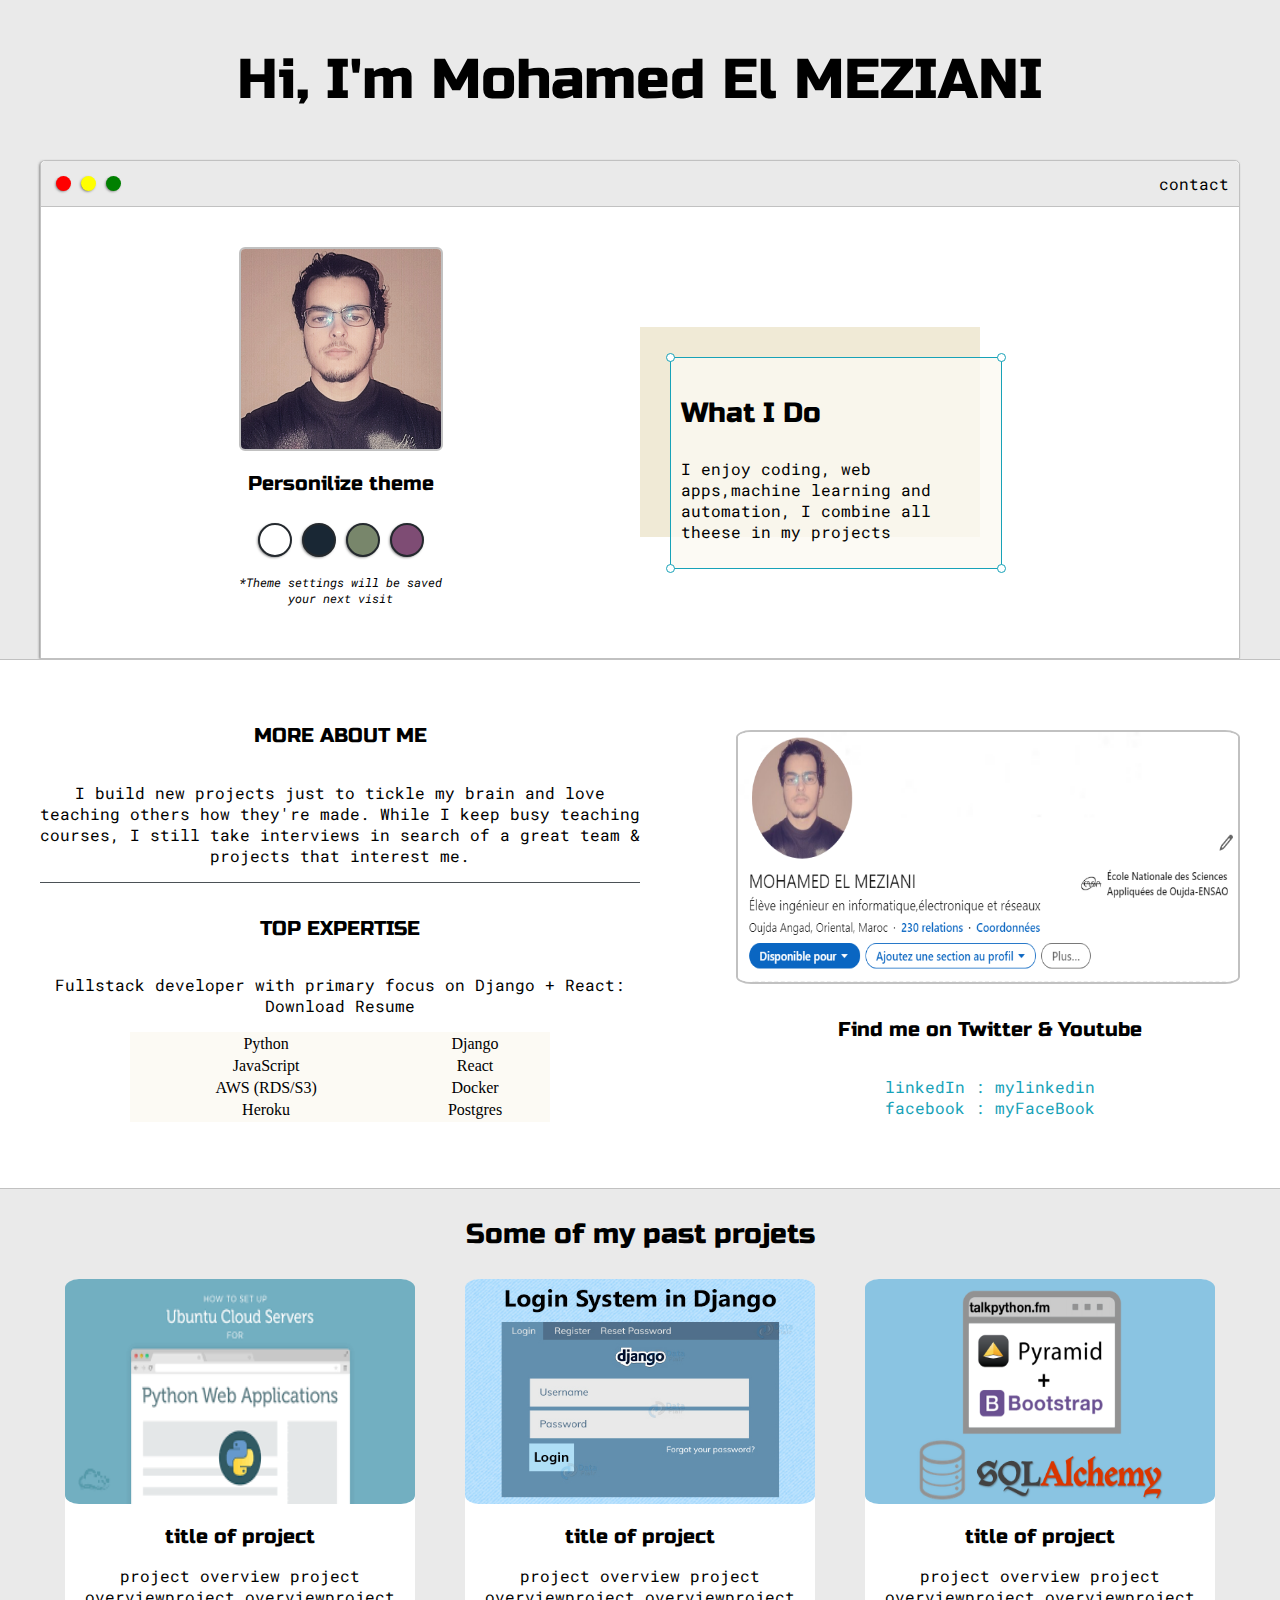
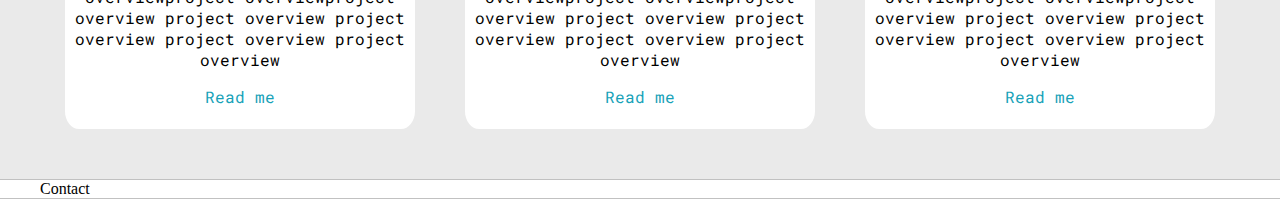
<file: index.html>
<!DOCTYPE html>
<html lang="en">
<head>
    <meta charset="UTF-8">
    <meta http-equiv="X-UA-Compatible" content="IE=edge">
    <meta name="viewport" content="width=device-width, initial-scale=1.0">
    <link rel="stylesheet" href="default.css">
    <link rel="preconnect" href="https://fonts.gstatic.com">
<link href="https://fonts.googleapis.com/css2?family=Russo+One&display=swap" rel="stylesheet">
<link rel="preconnect" href="https://fonts.gstatic.com">
<link href="https://fonts.googleapis.com/css2?family=Roboto+Mono:wght@500&family=Russo+One&display=swap" rel="stylesheet">
    <title>Portfolio</title>
</head>
<body>
    <section class = "s1">
        <div class="main-container">
            
            <div class="greeting-wrapper">
                <h1>Hi, I'm Mohamed El MEZIANI</h1>
            </div>
        
            <div class="intro-wrapper">
                <div class="nav-wrapper">
                    <div class  = "dots-wrapper">
                        <div id = "dot1" class="browser-dot"></div>
                        <div id = "dot2" class="browser-dot"></div>
                        <div id = "dot3" class="browser-dot"></div>
                    </div>
                    <ul id = "navigation"> 
                        <li><a href=" "></a>contact</li>    
                    </ul>
                    
                </div>
                <div class="left"> 
                    <img id="profile-pic" src="images/profile.png" alt="please wait">
                    <h5 style="text-align: center; line-height: 0;">Personilize theme</h5>
                    <div class="theme-options-wrapper">
                        <div id = 'light-mode' class="theme-dot"></div>
                        <div id ="blue-mode" class="theme-dot"></div>
                        <div id = 'green-mode' class="theme-dot"></div>
                        <div id ="purple-mode" class="theme-dot"></div>
                    </div>
                    <p id="settings-note">*Theme settings will be saved <br> your next visit</p>
                </div>
                <div class="right">
                   
                    <div id = "preview-shadow">
                        <div id="preview">
                            <div class="corner" id="corner-tl"></div>
                            <div class="corner" id="corner-tr"></div>
                            <h3>What I Do</h3>
                            <p>I enjoy coding, web apps,machine learning and automation, I combine all theese in my projects</p>
                            <div class="corner" id="corner-bl"></div>
                            <div class="corner" id="corner-br"></div>
                        </div>

                    </div>
 

                </div>
            </div>
        </div>
    </section >
    <section class = "s2">
        <div class="about-container">
            <div class="left-about">
                <div class="more" >
                    <h5>MORE ABOUT ME</h5>
                    <p>I build new projects just to tickle my brain and love teaching others how they're made.

                        While I keep busy teaching courses, I still take interviews in search of a great team & projects that interest me.</p>
                </div>
                    
                <div class="expertise"  >
                    <h5>TOP EXPERTISE</h5>
                    </h5>
                    <p>Fullstack developer with primary focus on Django + React: Download Resume</p>
                 
                    <div class="competence">
                        <table style="background-color: rgb(251,249,241,0.8); margin: 0 auto;width:70%;">
                            <tr>
                                <td>Python</td>
                                <td>Django</td>
                            </tr>
                            <tr>
                                <td>JavaScript</td>
                                <td>React</td>
                            </tr>
                            <tr>
                                <td>AWS (RDS/S3)</td>
                                <td>Docker</td>
                            </tr>
                            <tr>
                                <td>Heroku</td>
                                <td>Postgres</td>
                            </tr>
                        </table>
                    </div>
                   
                </div>

            </div>
            <div class="right-about">
                <div class="padd">
                        <img class="linkdin-image" src="images/linkedin.PNG" alt="">
                    <div class = "social" >
                        <h5>Find me on Twitter & Youtube</h5>
                        <a href="#">linkedIn : mylinkedin</a> <br>
                        <a href="#">facebook : myFaceBook</a>
                    </div>

                </div>
                
           

            </div>
        </div>
    </section>
    <section class = "s1">
        <div class="project-container">
            <h3 style="text-align: center;">Some of my past projets</h3>
            <div class="projects">
                <div class = "pr" id="project1">
                    <img class="img-project"  src="images/images.png" alt="img1">
                    <h5 style="margin: 16px;">title of project</h5>
                    <p>project overview project overviewproject overviewproject overview
                        project overview project overview project overview project overview

                    </p>
                    <a href="#">Read me</a>
                </div>
                <div class = "pr" id="project2">
                    <img class="img-project" src="images/login-system-in-django.jpg" alt="img1">
                    <h5 style="margin: 16px;">title of project</h5>
                    <p>project overview project overviewproject overviewproject overview
                        project overview project overview project overview project overview

                    </p>
                    <a href="#">Read me</a>
                </div>
                <div  class = "pr" id="project3">
                    <img class="img-project"  src="images/python-data-web-apps.png" alt="img1">
                    <h5 style="margin: 16px;" >title of project</h5>
                    <p>project overview project overviewproject overviewproject overview
                        project overview project overview project overview project overview
                    </p>
                    <a href="#">Read me</a>
                </div>
            </div>

        </div>
    </section>
    <section class = "s2">
        <div class="main-container">
            Contact
        </div>
    </section >

</body>
</html>
</file>
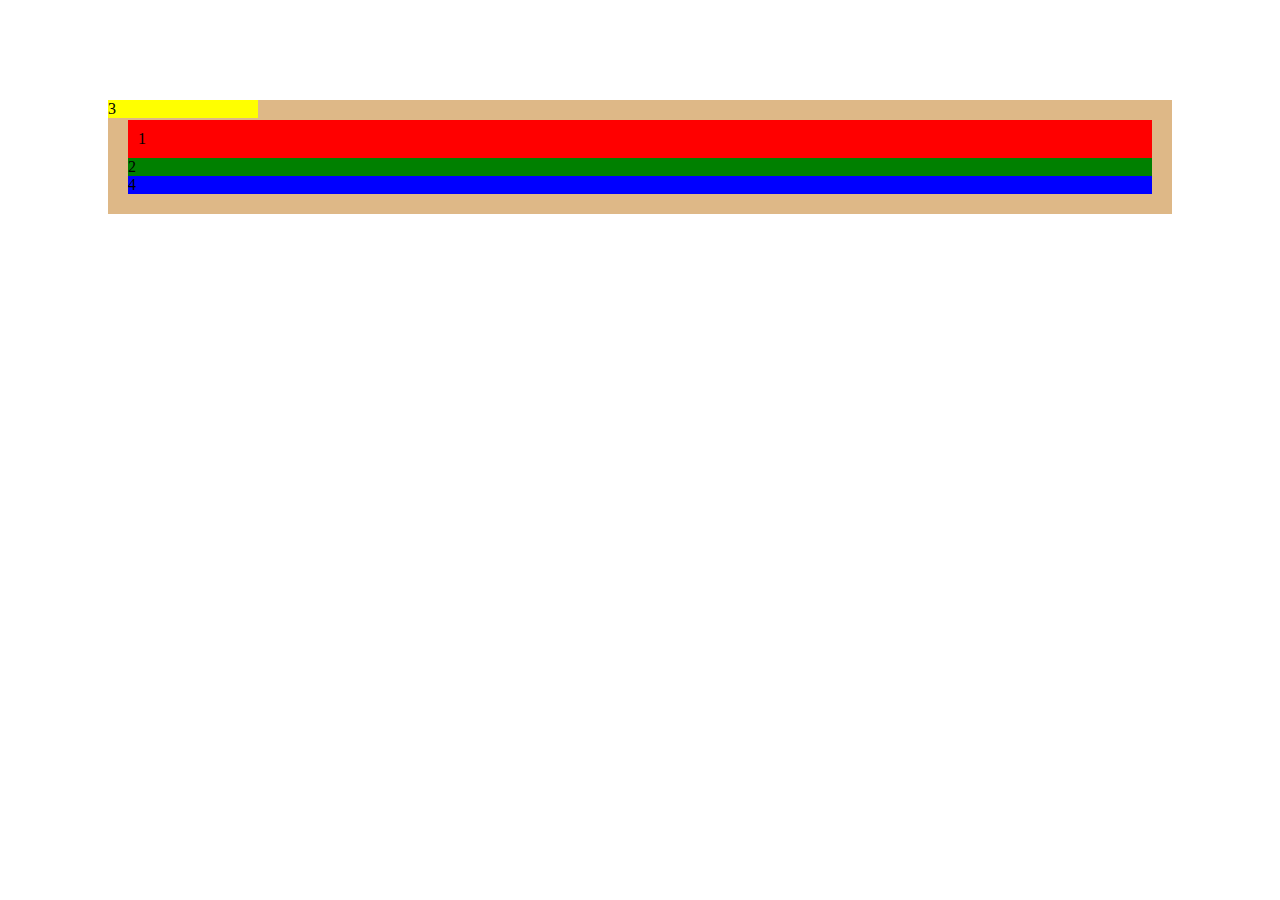
<file: test.html>
<!DOCTYPE html>
<html lang="en">
<head>
    <meta charset="UTF-8">
    <meta http-equiv="X-UA-Compatible" content="IE=edge">
    <meta name="viewport" content="width=device-width, initial-scale=1.0">
    <link rel="stylesheet" href="test.css">
    <title>Document</title>
    

</head>
<body>

    <div class="cont">
        <div id = 'i1' class="ins">1</div>
        <div id = 'i2' class="ins">2</div>
        <div id = 'i3' class="ins">3</div>
        <div id = 'i4' class="ins">4</div>
    </div>
    
</body>
</html>
</file>
<file: default.css>
:root{
    --mainColor : #eaeaea ; 
    --secondaryColor : #fff ;
    --borderColor : #c1c1c1 ;
    --mainText:black;
    --secondaryText: #4b5156;
    --themeDotBorder: #24292e;
    --previewBg : rgb(251,249,241,0.8);
    --previewShadow: #f0ead6;

}

html, body {
    padding: 0;
    margin: 0;
}

h1,h2,h3,h4,h5,h6, strong{
    color: var(--mainText);
    font-family: 'Russo One', sans-serif;
     font-weight: 500; 
}

p, li, span,label,input,textarea{
    color: var(--mainText);
    font-family: 'Roboto Mono', monospace;
}

a{
    text-decoration: none;
    color: #17a2b8;
    font-family: 'Roboto Mono', monospace;
}
ul{
    list-style: none;
    font-family: 'Roboto Mono', monospace;
}

h1{font-size: 56px;}
h2{font-size: 36px;}
h3{font-size: 28px;}
h4{font-size: 24px;}
h5{font-size: 20px;}
h6{font-size: 16px;}

.s1{
    background-color: var(--mainColor);
    border-bottom: 1px solid var(--borderColor);
    overflow: auto;
}

.s2{
    background-color: var(--secondaryColor);
    border-bottom: 1px solid var(--borderColor);
    overflow: auto;
}

.main-container{
    width: 1200px;
    margin: 0 auto;
}

.greeting-wrapper{
    display: grid;
    justify-content: center;
    text-align: center;
    align-content: center;

 
    min-height : 10em ;

}
.intro-wrapper{
    background-color: var( --secondaryColor);
    border: 1px solid var(--borderColor );
    border-radius: 5px 5px 0 0;

    -webkit-box-shadow: -1px 1px 3px -1px rgba(0,0,0,0.75);
	-moz-box-shadow: -1px 1px 3px -1px rgba(0,0,0,0.75);
	box-shadow: -1px 1px 3px -1px rgba(0,0,0,0.75);
    display: grid;
     /* grid with 2 columns: ; */
    grid-template-columns: 1fr 1fr ;
   /* for the first row define 3em of height and 30em for the second */
    /* grid-template-rows: 3em 30em;  */
    /* define the areas : for the first row n , for the second left and right */
    grid-template-areas: 
        'nav nav'
        'left right';

}

.nav-wrapper{
    border-radius: 5px 5px 0 0;
    
    grid-area: nav;
    border-bottom: 1px solid var(--borderColor);
    display: flex;
    justify-content: space-between;
    align-items: center;
    background-color: var(--mainColor);


    
    
}
.dots-wrapper{
 display: flex ;
 padding: 10px;
}

.browser-dot{
    
    height: 15px;
    width: 15px;
    border-radius: 50%;
    margin: 5px;
    -webkit-box-shadow: -1px 1px 3px -1px rgba(0,0,0,0.75);
	-moz-box-shadow: -1px 1px 3px -1px rgba(0,0,0,0.75);
	box-shadow: -1px 1px 3px -1px rgba(0,0,0,0.75);
}

#dot1{
    background-color: red;
}
#dot2{
    background-color: yellow;
}

#dot3{
    background-color: green;
}
#navigation{
    margin: 0;
    padding: 10px;
}

.left{
    grid-area: left;
    padding-top: 40px;
    padding-bottom: 40px;
    
}

#profile-pic{
    height: 200px;
    width: 200px;
    object-fit: cover;
    border: 2px solid var(--borderColor);
    border-radius: 3%;
    /* center the images */
    display: block;
    margin: 0 auto;
}
.theme-options-wrapper{
    display: flex;
    justify-content: center;

}


.theme-dot{
    height: 30px;
    width: 30px;
    background-color: black;
    border-radius: 50%;
    margin: 5px;
	
    border : 2px solid var(--themeDotBorder);
	-webkit-box-shadow: -1px 1px 3px -1px rgba(0,0,0,0.75);
	-moz-box-shadow: -1px 1px 3px -1px rgba(0,0,0,0.75);
	box-shadow: -1px 1px 3px -1px rgba(0,0,0,0.75);

    cursor: pointer;

}
.theme-dot:hover{
    border-width: 5px;

}

#light-mode{
    background-color: #fff;
}
#blue-mode{
    background-color:  #192734;
}
#green-mode{
    background-color:  #78866b;
}   
#purple-mode{
    background-color:  #7E4C74;
}

#settings-note{
    font-size: 12px; 
    font-style: italic;
    text-align: center;
}

.right{
    grid-area: right;
/* 
    padding-right: 50px;
    padding-left: 50px;
    padding-top: 150px; */

    display: grid;
    /* justify-content: center; */
    align-items: center;
}

#preview{
    width: 310px;
    border: 1.5px solid #17a2b8;
    padding : 10px;
    background-color: var(--previewBg);
    position: relative;
/*     
    margin-right: 50px;
    margin-left: 50px;
    margin-top: 150px; */


}

#preview-shadow{
    background-color: var(--previewShadow);
    width: 310px;
    height: 180px;
    padding-left: 30px;
    padding-top: 30px;
}
.corner{
    width: 7px;
    height: 7px;
    border-radius: 50%;
    border: 1.5px solid #17a2b8;
    background-color: #fff;
    position: absolute;
}
#corner-tl{
    top : -5px;
    left: -5px;
}
#corner-tr{
    top : -5px;
    right: -5px;
}
#corner-br{
    bottom : -5px;
    right: -5px;
}
#corner-bl{
    bottom : -5px;
    left: -5px;
}
/* Section about */

.about-container{
    display: grid;
    padding-top: 30px;
    padding-bottom: 30px;
    grid-template-columns: 1fr 1fr;
   
    grid-template-areas: "l r";
}
.left-about{
   
    grid-area: l;
    display: flex;
    flex-direction: column;
    text-align: center;
    align-items: flex-end;
}
.right-about{
   
    grid-area: r;
    /* display: flex;
    flex-direction: column;
    align-items: flex-start;
    padding-left: 20px ;
    padding-top: 20px; */
    
}
.padd{
    max-width: 600px;
    display: flex;
    flex-direction: column;
    align-items: flex-end;
    margin-top: 40px;
    margin-bottom: 40px;
}
.linkdin-image{
    
    height: 250px;
    width: 500px;
    border: 2px solid var(--borderColor);
    border-radius: 3%;

}
.social{
    text-align: center; width: 500px;
}
.competence{
    
    margin: 0 auto;
}
.expertise{
    max-width: 600px;
}
.more{
    width: 600px;
     border-bottom: 1px solid #4b5156;
}

/* project section */
.projects{
    max-width: 1200px;
    margin: 0 auto;
    margin-bottom: 50px;
    display: flex;
    justify-content: space-around;
}
.pr{
    width: 350px;
    height: 450px;
    text-align: center;
    border-radius: 4%;
}
#project1{
    
    background-color:#fff;

}
#project2{
 
    background-color: #fff;
    

}
#project3{
   
    background-color: #fff;
}

.img-project{
    width: 100%;
    height: 50%;
    border-radius: 4%;
}

@media screen and (max-width : 1200px){
    .main-container{
        width  : 95% ; 
    }
    /* about section */
    .about-container{
       
        grid-template-columns: 1fr ;
    
        grid-template-areas: "l" "r";
    }
    .left-about{
        align-items: center;
    }
    .right-about{
        margin-top: 25px;
    }
    .padd{
        margin: 0 auto;
        align-items : center;
 

    }

    .projects{
        display: flex;
        flex-direction: column;
        align-items: center;
        
    }
    .pr{
        
        margin-top: 25px;
    }
}
@media screen and (max-width : 800px){
    .intro-wrapper{

        grid-template-columns: 1fr  ;
        grid-template-areas: 
            'nav '
            'left'
            'right';
    
    }
    .right{
        justify-content: center;
        margin-bottom: 50px;
    }
}
@media screen and (max-width : 450px){

   .right{
        justify-content: center;
        margin-bottom: 100px;
    }

    #preview{
        width: 200px;
        border: 1.5px solid #17a2b8;
        padding : 10px;
        background-color: var(--previewBg);
        position: relative;
    /*     
        margin-right: 50px;
        margin-left: 50px;
        margin-top: 150px; */
    
    
    }
    
    #preview-shadow{
        background-color: var(--previewShadow);
        width: 200px;
        height: 180px;
        padding-left: 30px;
        padding-top: 30px;
    }
    /* about section */
   

}




@media screen and (max-width : 600px){
    .more{
        max-width: 400px;
    }
    .expertise{
        max-width: 400px;
    }
    .social{
        max-width: 300px;
    }
    .padd{
        max-width: 400px;
        align-items : center;

    }

    .linkdin-image{
        height: 150px;
        max-width: 300px;
    }
}


@media screen and (max-width : 600px){
.more{
    max-width: 200px;
}
.expertise{
    max-width: 300px;
}
.social{
    max-width: 200px ;
}
.padd{
    max-width: 300px;
    align-items : center;
}
.linkdin-image{
    height: 100px;
    max-width: 200px;
}
}
</file>
<file: test.css>
.cont{
    background-color: burlywood;
    position: relative;
    margin: 100px;
    padding: 20px;
}
#i1{
    background-color: red;
    padding: 10px;
}
#i2{
    background-color: green;
}
#i3{
    background-color: yellow;
    width : 150px;
    position: absolute;
    top : 0 ; 
    left : 0;
}
#i4{
    background-color: blue;
}
</file>
